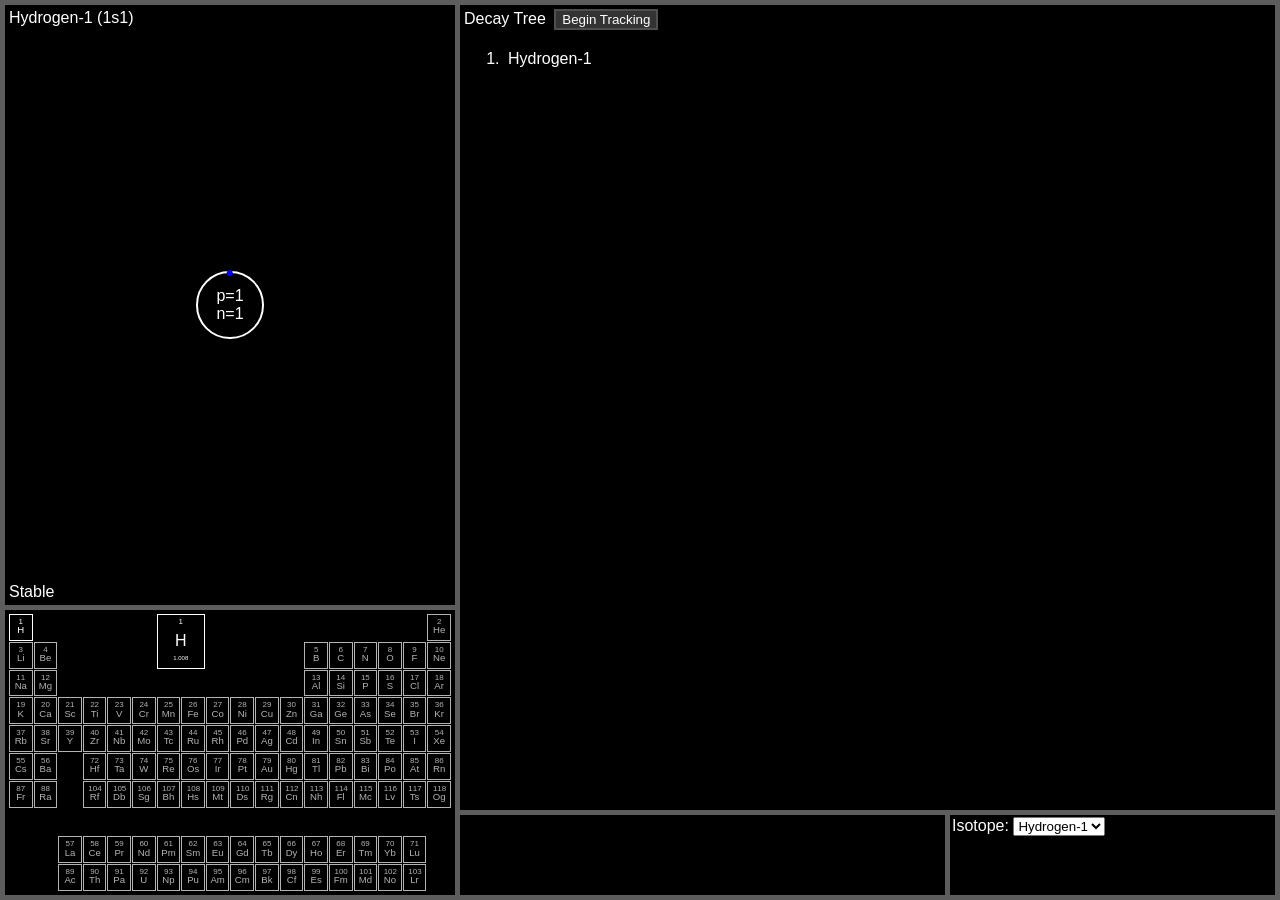
<file: chem/index.html>
<!DOCTYPE html>
<html>

<head>
  <title>Chemistry</title>
  <link rel="stylesheet" href="style.css" />
</head>

<body>
  <div id="wrapper">
    <div id="create">
      <div id="innerBohr">p=1<br />n=1</div>
      <div id="subshell1"></div>
      <div id="subshell2"></div>
      <div id="subshell3"></div>
      <div id="subshell4"></div>
      <div id="subshell5"></div>
      <div id="subshell6"></div>
      <div id="subshell7"></div>
    </div>
    <div id="createOverlay">
      <p id="elementName">Hydrogen-1 (1s1)</p>
      <p id="elementInfoIcons">Stable</p>
    </div>
    <div id="table">
      <div id="tableInfoDiv" class="earned">
        <span class="number">1</span>
        <span class="symbol">H</span>
        <span class="weight">1.008</span>
      </div>
    </div>
    <div id="toolbar">
    </div>
    <div id="toolmenu">
      <label for="isotopeSelection">Isotope:</label>
      <select id="isotopeSelection" name="isotopeSelection" required>
        <option>Hydrogen-1</option>
        <option>Hydrogen-2</option>
        <option>Hydrogen-3</option>
        <option>Hydrogen-4</option>
        <option>Hydrogen-5</option>
        <option>Hydrogen-6</option>
        <option>Hydrogen-7</option>
      </select>
      <br />
      <label for="decaySelection" id="decaySelectionLabel" style="visibility: hidden;">Decay type:</label>
      <select id="decaySelection" name="decaySelection" required style="visibility: hidden;"></select>
      <button id="decayButton" style="visibility: hidden;">Decay</button>
    </div>
    <div id="decayTree">
      <p>
        Decay Tree
        <button id="trackButton">Begin Tracking</button>
      </p>
      <ol id="decayList">
        <li id="initialTrack">Hydrogen-1</li>
      </ol>
    </div>
  </div>
  <script src="script.js" type="module"></script>
  <script src="modules/data.mjs" type="module"></script>
  <script src="modules/isotope_finding/isotopedata.mjs" type="module"></script>
</body>

</html>
</file>
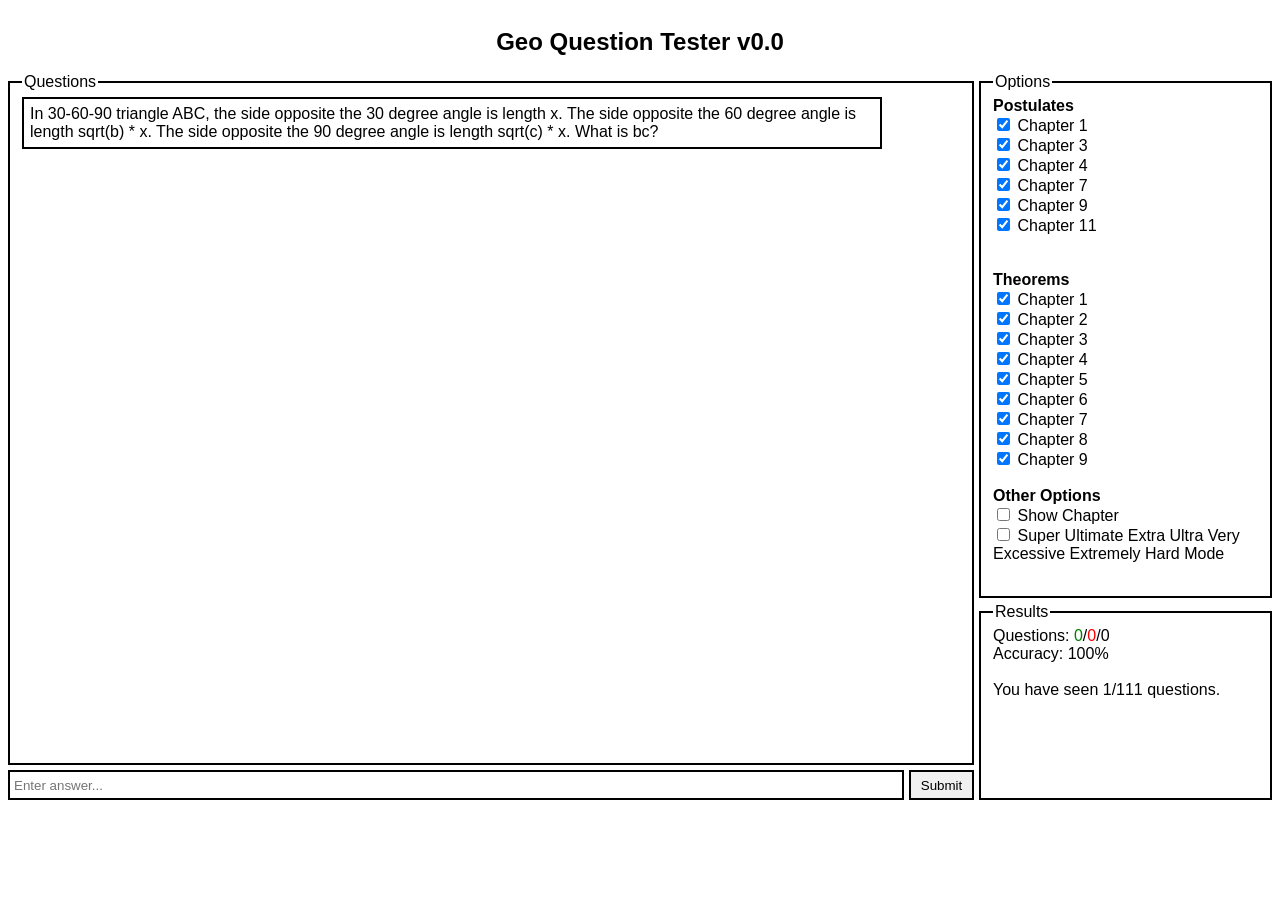
<file: geo-tester/index.html>
<!DOCTYPE html>
<html>

<head>
  <title>Geometry Question Tester v0.0</title>
  <link rel="stylesheet" href="style.css" />
</head>

<body>
  <!-- <div id="notification">
    <p><b>Notification</b></p>
  </div> -->

  <div id="screen">
    <h1>Good luck.</h1>
    <h2>Have a great time.</h2>
  </div>
  
  <div id="wrapper">
    <h2 id="header">Geo Question Tester v0.0</h2>

    <!-- <fieldset id="topbar" style="display: none;">
      <legend>Geo Question Tester v0.0</legend>
    </fieldset> -->
    
    <fieldset id="questions" class="willFillTop">
      <legend>Questions</legend>
      <noscript>Javascript is disabled. It needs to be enabled for this page to function.</noscript>
    </fieldset>

    <input id="input" placeholder="Enter answer..." />
    <button id="submit" onclick="submit()">Submit</button>

    <fieldset id="options" class="willFillTop">
      <legend>Options</legend>
      <p><b>Postulates</b></p>
      <input checked name="postulateC1" type="checkbox" class="tpCheck" />
      <label for="postulateC1">Chapter 1 <span class="practiceLabel">Practice recommended</span></label>
      <br />
      <!-- <input checked name="postulateC2" type="checkbox" class="tpCheck" />
      <label for="postulateC2">Chapter 2</label>
      <br /> -->
      <input checked name="postulateC3" type="checkbox" class="tpCheck" />
      <label for="postulateC3">Chapter 3 <span class="practiceLabel">Practice recommended</span></label>
      <br />
      <input checked name="postulateC4" type="checkbox" class="tpCheck" />
      <label for="postulateC4">Chapter 4 <span class="practiceLabel">Practice recommended</span></label>
      <br />
      <!-- <input checked name="postulateC5" type="checkbox" class="tpCheck" />
      <label for="postulateC5">Chapter 5</label>
      <br />
      <input checked name="postulateC6" type="checkbox" class="tpCheck" />
      <label for="postulateC6">Chapter 6</label>
      <br /> -->
      <input checked name="postulateC7" type="checkbox" class="tpCheck" />
      <label for="postulateC7">Chapter 7 <span class="practiceLabel">Practice recommended</span></label>
      <br />
      <!-- <input checked name="postulateC8" type="checkbox" class="tpCheck" />
      <label for="postulateC8">Chapter 8</label>
      <br /> -->
      <input checked name="postulateC9" type="checkbox" class="tpCheck" />
      <label for="postulateC9">Chapter 9 <span class="practiceLabel">Practice recommended</span></label>
      <br />
      <!-- <input checked name="postulateC10" type="checkbox" class="tpCheck" />
      <label for="postulateC10">Chapter 10</label>
      <br /> -->
      <input checked name="postulateC11" type="checkbox" class="tpCheck" />
      <label for="postulateC11">Chapter 11 <span class="practiceLabel">Practice recommended</span></label>
      <br />
      <!-- <input checked name="postulateC12" type="checkbox" class="tpCheck" />
      <label for="postulateC12">Chapter 12</label> -->
      <!-- <br />
      <input checked name="postulateC13" type="checkbox" class="tpCheck" />
      <label for="postulateC13">Chapter 13</label>
      <br />
      <input checked name="postulateC14" type="checkbox" class="tpCheck" />
      <label for="postulateC14">Chapter 14</label> -->

      <br /><br />
      <p><b>Theorems</b></p>
      <input checked name="theoremC1" type="checkbox" class="tpCheck" />
      <label for="theoremC1">Chapter 1 <span class="practiceLabel">Practice recommended</span></label>
      <br />
      <input checked name="theoremC2" type="checkbox" class="tpCheck" />
      <label for="theoremC2">Chapter 2 <span class="practiceLabel">Practice recommended</span></label>
      <br />
      <input checked name="theoremC3" type="checkbox" class="tpCheck" />
      <label for="theoremC3">Chapter 3 <span class="practiceLabel">Practice recommended</span></label>
      <br />
      <input checked name="theoremC4" type="checkbox" class="tpCheck" />
      <label for="theoremC4">Chapter 4 <span class="practiceLabel">Practice recommended</span></label>
      <br />
      <input checked name="theoremC5" type="checkbox" class="tpCheck" />
      <label for="theoremC5">Chapter 5 <span class="practiceLabel">Practice recommended</span></label>
      <br />
      <input checked name="theoremC6" type="checkbox" class="tpCheck" />
      <label for="theoremC6">Chapter 6 <span class="practiceLabel">Practice recommended</span></label>
      <br />
      <input checked name="theoremC7" type="checkbox" class="tpCheck" />
      <label for="theoremC7">Chapter 7 <span class="practiceLabel">Practice recommended</span></label>
      <br />
      <input checked name="theoremC8" type="checkbox" class="tpCheck" />
      <label for="theoremC8">Chapter 8 <span class="practiceLabel">Practice recommended</span></label>
      <br />
      <input checked name="theoremC9" type="checkbox" class="tpCheck" />
      <label for="theoremC9">Chapter 9 <span class="practiceLabel">Practice recommended</span></label>
      <!-- <br />
      <input checked name="theoremC10" type="checkbox" class="tpCheck" />
      <label for="theoremC10">Chapter 10</label>
      <br />
      <input checked name="theoremC11" type="checkbox" class="tpCheck" />
      <label for="theoremC11">Chapter 11</label>
      <br />
      <input checked name="theoremC12" type="checkbox" class="tpCheck" />
      <label for="theoremC12">Chapter 12</label>
      <br />
      <input checked name="theoremC13" type="checkbox" class="tpCheck" />
      <label for="theoremC13">Chapter 13</label>
      <br />
      <input checked name="theoremC14" type="checkbox" class="tpCheck" />
      <label for="theoremC14">Chapter 14</label> -->

      
      <br /><br />
      <p><b>Other Options</b></p>
      <input name="allowHints" type="checkbox" />
      <label for="allowHints">Show Chapter</label>
      <br />
      <input name="hardmode" class="hardmode" type="checkbox" id="killswitch" />
      <label for="hardmode" class="hardmode">Super Ultimate Extra Ultra Very Excessive Extremely Hard Mode</label>
    </fieldset>

    <fieldset id="suggestions">
      <legend>Results</legend>
      <p>Questions: <span style="color: green;" id="correct">0</span>/<span style="color: red;" id="incorrect">0</span>/<span id="total">0</span></p>
      <p id="accuracy">Accuracy: 100%</p>
      <br />
      <p id="seenQ">You have seen 0/111 questions.</p>
    </fieldset>
  </div>

  <script src="script.js"></script>
</body>

</html>
</file>
<file: chem/style.css>
* {
  font-family: Arial, Helvetica, sans-serif;
  box-sizing: border-box;
  z-index: 0;
}

html,
body {
  overflow: hidden;
  width: 100%;
  margin: 0px;
  padding: 0px;
}

body {
  overflow: hidden;
  margin: 0px;
  padding: 0px;

  min-height: 100dvh;
  max-height: 100%;
}

div#wrapper {
  margin: 0px;
  padding: 5px;
  border: none;

  display: grid;
  grid-template-rows: 1fr clamp(0px, 30dvh, 200px) clamp(0px, 10dvh, 80px);
  grid-template-columns: clamp(0px, 40dvw, 450px) 1fr clamp(0px, 40dvh, 325px);
  gap: 5px;

  min-width: 100dvw;
  min-height: 100dvh;
  max-width: 100%;
  max-height: 100%;

  background-color: #5d5d5d;
}

div#wrapper>* {
  background-color: black;
  color: white;

  z-index: 0;

  &#create {
    grid-row: 1;
    grid-column: 1;

    overflow-y: hidden;
    display: flex;
    justify-content: center;
    align-items: center;

    container-type: size;

    &>#innerBohr {
      position: absolute;
    }

    &>[id^="subshell"] {
      border-radius: 50%;
      aspect-ratio: 1 / 1;
      position: absolute;
      border: 2px solid white;
      visibility: hidden;
      container-type: size;

      &#subshell1 {
        width: 15cqw;
        visibility: visible;

        &>.bohrElectron {
          animation-duration: 3s;
        }
      }

      &#subshell2 {
        width: 25cqw;

        &>.bohrElectron {
          animation-duration: 4.5s;
        }
      }

      &#subshell3 {
        width: 35cqw;

        &>.bohrElectron {
          animation-duration: 6s;
        }
      }

      &#subshell4 {
        width: 45cqw;

        &>.bohrElectron {
          animation-duration: 7.5s;
        }
      }

      &#subshell5 {
        width: 55cqw;

        &>.bohrElectron {
          animation-duration: 9s;
        }
      }

      &#subshell6 {
        width: 65cqw;

        &>.bohrElectron {
          animation-duration: 10.5s;
        }
      }

      &#subshell7 {
        width: 75cqw;

        &>.bohrElectron {
          animation-duration: 12s;
        }
      }

      &>.bohrElectron {
        width: 6px;
        height: 6px;
        background-color: blue;
        border: 0px solid transparent;
        border-radius: 50%;
        visibility: hidden;
        position: absolute;

        translate: calc(50cqw - 50%) -50%;
        transform: rotate(0deg);
        transform-origin: 50% calc(50cqh + 50%);

        animation: electron-spin linear infinite forwards;

        &#electronSS1N1 {
          visibility: visible;
        }
      }
    }
  }

  &#createOverlay {
    grid-row: 1;
    grid-column: 1;

    overflow-y: hidden;
    position: relative;
    z-index: 1;
    background-color: transparent;

    padding: 4px;
    display: flex;
    flex-direction: column;
    /* justify-content: flex-start; */

    &>#elementName {
      padding: 0px;
      margin: 0px;
      background-color: #0000007f;
      align-self: flex-start;
    }

    &>#elementInfoIcons {
      padding: 0px;
      margin: 0px;
      background-color: #0000007f;
      margin-top: auto;
    }
  }

  &#table {
    grid-row: 2 / 4;
    grid-column: 1;

    display: grid;
    grid-template-rows: repeat(10, minmax(0px, 1fr));
    grid-template-columns: repeat(18, minmax(0px, 1fr));
    gap: 1px;

    padding: 4px;
    overflow-x: auto;
    overflow-y: auto;

    &>div {
      border: 1px solid white;
      text-align: center;
      vertical-align: middle;

      display: grid;
      grid-template-rows: minmax(0px, 0.6fr) minmax(0px, 1fr) minmax(0px, 1fr);
      grid-template-columns: minmax(0px, 0.4fr) minmax(0px, 1fr) minmax(0px, 1fr) minmax(0px, 0.4fr);
      padding: 2px;

      opacity: 0.7;

      &>span {
        &.symbol {
          grid-row: 2 / 5;
          grid-column: 2 / 4;
          font-size: 60%;

          display: flex;
          justify-content: center;
          align-items: center;
        }

        &.number {
          grid-row: 1;
          grid-column: 2 / 4;
          font-size: 50%;
        }

        &.weight {
          grid-row: 4;
          grid-column: 1 / 5;
          font-size: 30%;
        }
      }

      &#tableInfoDiv {
        grid-row: 1 / 3;
        grid-column: 7 / 9;

        grid-template-rows: minmax(0px, 0.8fr) minmax(0px, 1fr) minmax(0px, 1fr) minmax(0px, 0.8fr);
        grid-template-columns: minmax(0px, 0.4fr) minmax(0px, 1fr) minmax(0px, 1fr) minmax(0px, 0.4fr);

        vertical-align: middle;

        &>span.symbol {
          grid-row: 2 / 4;
          font-size: 100%;
        }
      }

      &.earned {
        opacity: 1;
      }

      &:not(#tableInfoDiv):hover {
        background-color: darkslategray;
      }
    }
  }

  &#toolbar {
    grid-row: 3;
    grid-column: 2;

    overflow-x: auto;
    overflow-y: hidden;
    padding: 4px;

    display: flex;
    align-items: center;

    &>.tool {
      height: calc(100% - 4px);
      aspect-ratio: 1 / 1;
      margin: 2px;
      padding: 5px;

      background-color: #808080a9;
      border: 2px solid lightgray;
      border-radius: 2px;
      display: inline-block;

      text-align: center;
      cursor: pointer;

      &:hover {
        background-color: #b6b6b6a9;
      }

      &:active {
        background-color: #575757a9;
      }
    }
  }

  &#toolmenu {
    grid-row: 3;
    grid-column: 3;

    padding: 2px;
  }

  &#decayTree {
    grid-row: 1 / 3;
    grid-column: 2 / 4;
    padding: 4px;

    overflow: auto;
    position: relative;

    &>p:first-child {
      color: white;
      margin: 0px;
      padding: 0px;
      position: relative;
    }

    &>p:first-child>button:first-of-type {
      margin-left: 4px;
      display: inline-block;
    }

    &>ol {
      color: white;
      position: absolute;
      
      & li {
        width: fit-content;
        padding: 4px;

        display: list-item;
      }

      & li::marker {
        color: white;
      }
    }
  }
}

@keyframes electron-spin {
  from {
    rotate: 0deg;
  }

  to {
    rotate: 360deg;
  }
}

button {
  border: 2px solid #4f4f4f;
  background-color: #333333;
  color: white;

  &:hover {
    background-color: darkgray;
  }

  &:active {
    background-color: black;
    border-color: black;
    color: gray;
  }
}
</file>
<file: geo-tester/style.css>
* {
  font-family: Arial, Helvetica, sans-serif;
  background-color: white;
  z-index: 0;
}

html, body {
  overflow: hidden;
  width: 100%;
  margin: 0px;
  padding: 0px;
}

body {
  overflow: hidden;
  height: 100%;
  margin: 0px;
  padding: 8px;
  box-sizing: border-box;

  min-height: 100vh;
}

div#wrapper {
  margin: 0px;
  padding: 0px;
  border: none;

  display: grid;
  grid-template-columns: 70vw 65px 1fr;
  grid-template-rows: 60px calc(65vh - 60px) 18vh 30px;
  gap: 5px;

  min-width: calc(100dvw - 16px);
  min-height: 100dvh;
  max-width: 100%;
  max-height: 100%;
}

div#screen {
  margin: 0px;
  padding: 0px;
  border: none;

  position: absolute;
  top: 0px;
  left: 0px;

  z-index: 100;
  background-color: black;
  opacity: 0.7;
  translate: 0px calc(-100vh - 50px);

  min-width: 100vw;
  min-height: 100vh;
  max-width: 100%;
  max-height: 100%;

  display: grid;
  place-items: center;

  & > h1, & > h2 {
    color: red;
    background-color: transparent;

    font-weight: bolder;
    opacity: 0;

    grid-area: 1 / 1;
  }

  & > h1 {
    translate: 0px -1em;
  }

  & > h2 {
    translate: 0px 1em;
  }
}

@keyframes shade-slide {
  from {
    translate: 0px calc(-100vh - 50px);
  }

  to {
    translate: 0px 0px;
  }
}

@keyframes fade-in {
  from {
    opacity: 0;
  }

  to {
    opacity: 1;
  }
}

@keyframes fade-out {
  from {
    opacity: 1;
  }

  to {
    opacity: 0;
  }
}

fieldset {
  border: 2px solid black;
  margin: 0px;

  overflow-x: auto;

  &#questions {
    grid-column: 1 / 3;
    grid-row: 2 / 4;

    overflow-x: initial;
    overflow-y: auto;

    &.fillsTop {
      grid-row: 1 / 4;
    }
  }

  &#options {
    grid-column: 3;
    grid-row: 2 / 3;

    overflow-x: hidden;
    overflow-y: auto;

    & p {
      margin: 0px;
    }

    & label span.practiceLabel {
      margin: 0px;
      color: red;
      font-size: x-small;
      vertical-align: middle;
      white-space: wrap;
      display: none;
      max-width: max-content;
    }

    &.fillsTop {
      grid-row: 1 / 3;
    }
  }

  &#suggestions {
    grid-column: 3;
    grid-row: 3 / 5;

    overflow-y: auto;

    & p {
      margin: 0px;
    }
  }
}

fieldset#questions div {
  background-color: white;
  border: 2px solid black;

  padding: 6px;
  margin: 0px;
  margin-bottom: 5px;

  width: 90%;

  & p {
    margin: 0px;
    background-color: transparent;

    & * {
      background-color: transparent;
    }
  }

  &.gray {
    background-color: lightgray;
    opacity: 0.6;
  }

  &.error {
    background-color: #ff7070;
    border-color: darkred;
  }
}

input {
  border: 2px solid black;
}

button {
  border: 2px solid black;
  background-color: #f0f0f0;

  &:hover {
    background-color: white;
  }

  &:active {
    background-color: gray;
  }
}

button#submit {
  grid-column: 2;
  grid-row: 4;
}

input#input {
  padding-left: 4px;
  grid-column: 1;
  grid-row: 4;
}

fieldset#topbar {
  /* width: 100%;
  height: 60px; */

  grid-row: 1;
  grid-column: 1 / 4;

  z-index: 10;
  background-color: white;
  border: 2px solid black;
  
  display: grid;
  grid-template-rows: 1fr;
  grid-template-columns: repeat(5, 0.2fr);
  padding: 5px;
  gap: 5px;

  /* position: absolute; */

  & :not(legend):first-child {
    grid-row: 1;
    grid-column: 1;
  }

  & > legend {
    background-color: white;
  }
}

/* div#notification {
  width: 30vw;
  height: 60px;

  position: absolute;
  right: 0px;

  z-index: 11;
  background-color: white;
  border: 2px solid black;
  padding: 5px;
  padding-left: 8px;
  translate: calc(30vw + 50px) 0px;
  transform: translateY(20px);

  & p {
    margin: 0px;
  }
}

@keyframes notify-slide {
  0% {
    translate: calc(30vw + 50px) 0px;
  }

  15%, 85% {
    translate: 0px 0px;
  }

  100% {
    translate: calc(30vw + 50px) 0px;
  }
} */

h2#header {
  grid-column: 1 / 4;
  grid-row: 1;
  color: black;
  text-align: center;
}
</file>
